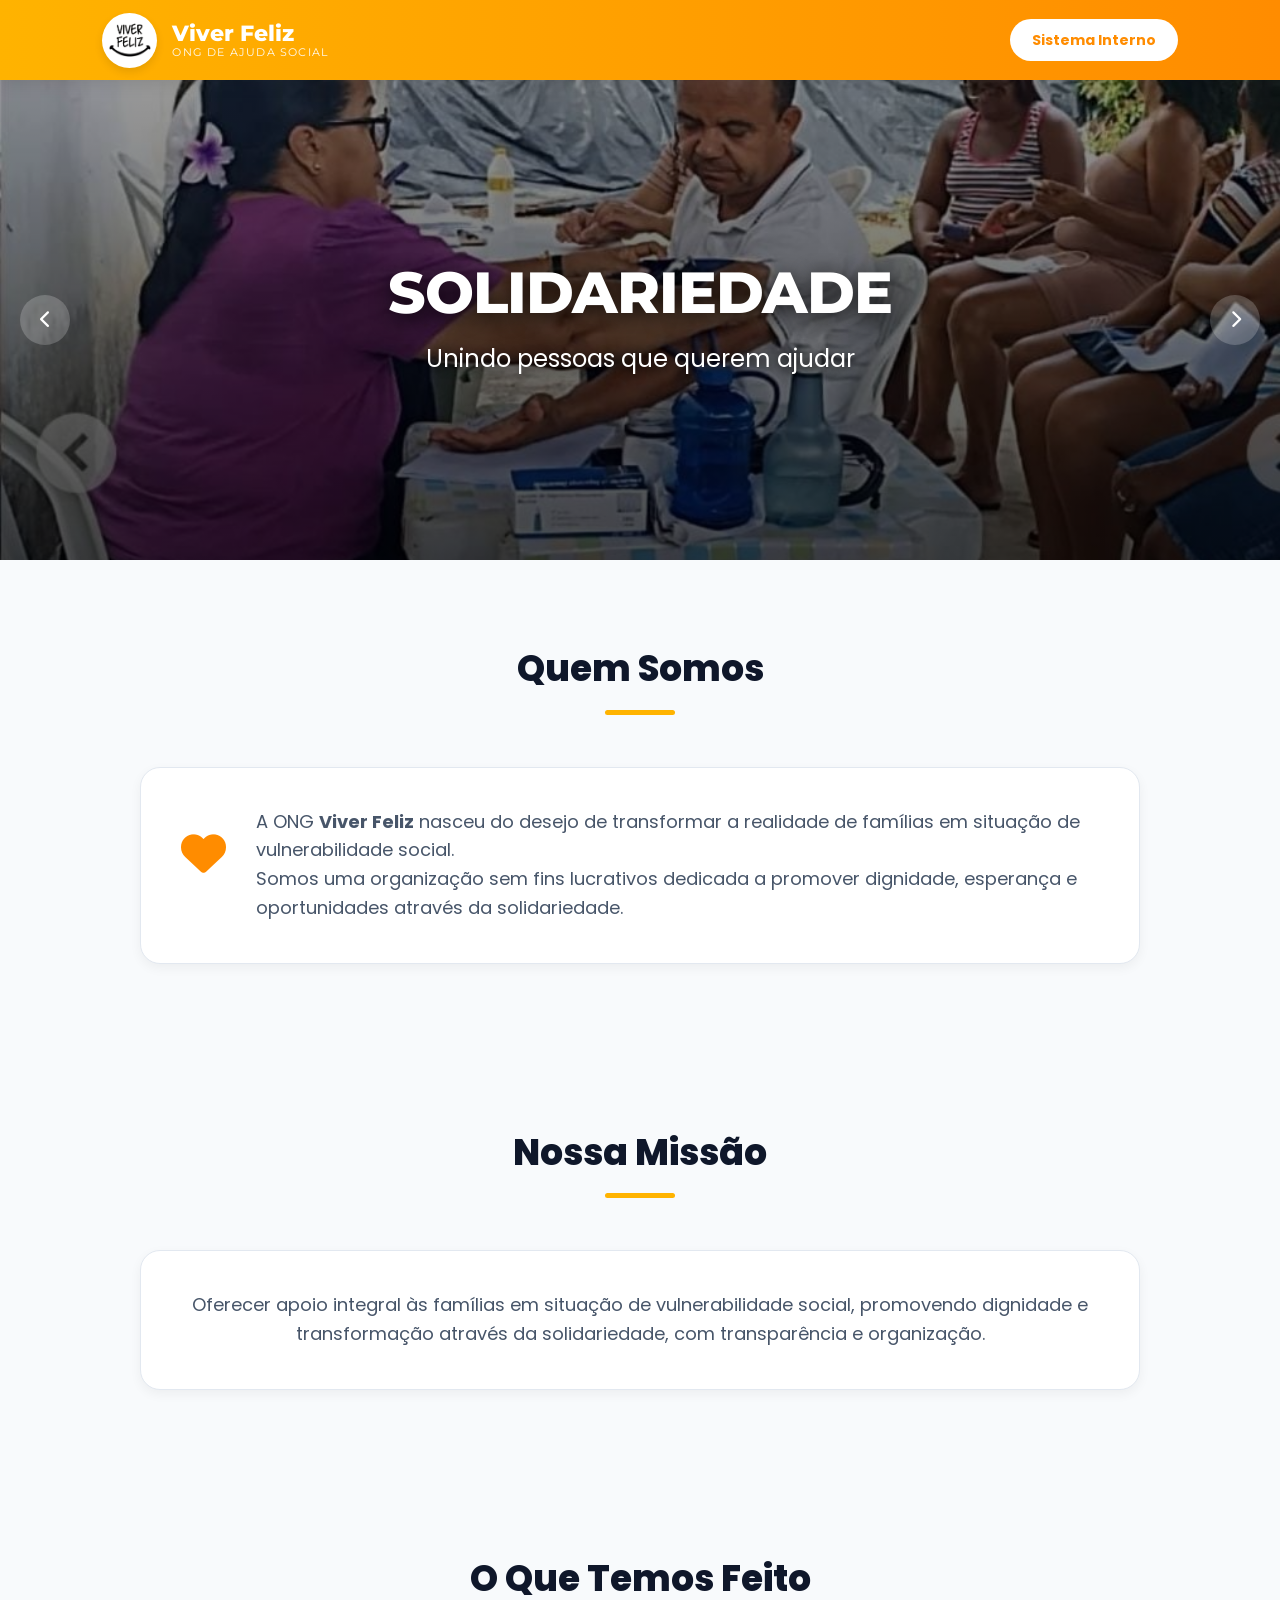
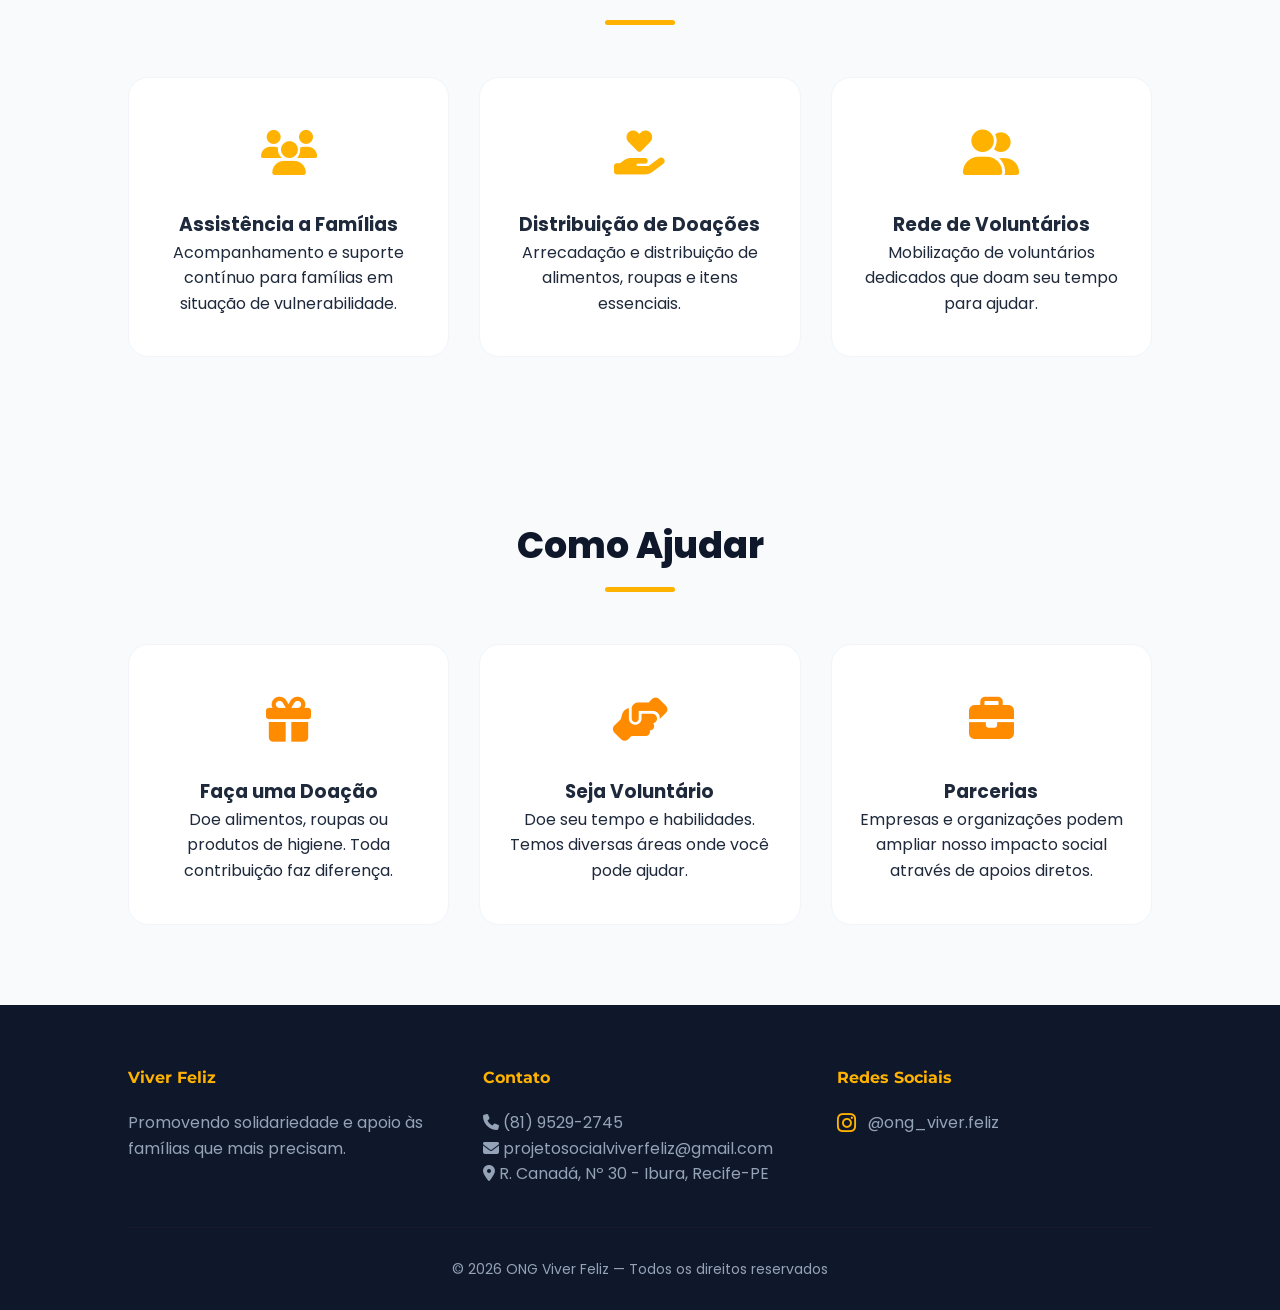
<file: frontend/pages/index.html>
<!DOCTYPE html>
<html lang="pt-BR">
<head>
    <meta charset="UTF-8">
    <meta name="viewport" content="width=device-width, initial-scale=1.0">
    <link href="https://fonts.googleapis.com/css2?family=Montserrat:wght@400;700;800&family=Poppins:wght@300;400;600&display=swap" rel="stylesheet">
    <link rel="stylesheet" href="https://cdnjs.cloudflare.com/ajax/libs/font-awesome/6.5.0/css/all.min.css">
    <link rel="stylesheet" href="../css/home.css">
    <title>Viver Feliz | ONG de Ajuda Social</title>
</head>
<body>
    <header>
        <div class="logo">
            <div class="logo-icon">
                <img src="../assets/img/logoTransparente.png" alt="Logo da ONG Viver Feliz" class="logo-img">
            </div>
            <div class="logo-text">
                <h1>Viver Feliz</h1>
                <span>ONG de Ajuda Social</span>
            </div>
        </div>
        <a class="admin-btn" href="../pages/login.html">Sistema Interno</a>
    </header>

    <main>
        <section class="banner" aria-label="Destaques da ONG">
            <div class="slides-container">
                <img class="slide foto1 active" src="../assets/img/foto1.jpeg" alt="Voluntária prestando atendimento" loading="lazy">
                <img class="slide foto2" src="../assets/img/foto2.jpeg" alt="Voluntárias sorrindo" loading="lazy">
                <img class="slide foto3" src="../assets/img/foto3.jpeg" alt="Alunos com certificado" loading="lazy">
                <img class="slide foto4" src="../assets/img/foto4.jpeg" alt="Crianças felizes" loading="lazy">
            </div>

            <div class="banner-text">
                <h2 id="tituloBanner">Solidariedade</h2>
                <p id="textoBanner">Unindo pessoas que querem ajudar</p>
            </div>

            <button class="arrow prev" aria-label="Ver slide anterior">
                <i class="fa-solid fa-chevron-left"></i>
            </button>
            <button class="arrow next" aria-label="Ver próximo slide">
                <i class="fa-solid fa-chevron-right"></i>
            </button>
        </section>

        <section id="quem-somos">
            <h2 class="titulo">Quem Somos</h2>
            <div class="quem-box">
                <div class="card-icon" aria-hidden="true">
                    <i class="fa-solid fa-heart" style="color: #ff8c00;"></i>
                </div>
                <div class="quem-texto">
                    <p>A ONG <strong>Viver Feliz</strong> nasceu do desejo de transformar a realidade de famílias em situação de vulnerabilidade social.</p>
                    <p>Somos uma organização sem fins lucrativos dedicada a promover dignidade, esperança e oportunidades através da solidariedade.</p>
                </div>
            </div>
        </section>

        <section id="missao">
            <h2 class="titulo">Nossa Missão</h2>
            <div class="missao-box"> 
                <p>Oferecer apoio integral às famílias em situação de vulnerabilidade social, promovendo dignidade e transformação através da solidariedade, com transparência e organização.</p>
            </div>
        </section>

        <section id="feito">
            <h2 class="titulo">O Que Temos Feito</h2>
            <div class="cards">
                <article class="card">
                    <div class="card-icon">
                        <i class="fa-solid fa-users" style="color: #ffb300;"></i>
                    </div>
                    <h3>Assistência a Famílias</h3>
                    <p>Acompanhamento e suporte contínuo para famílias em situação de vulnerabilidade.</p>
                </article>

                <article class="card">
                    <div class="card-icon">
                        <i class="fa-solid fa-hand-holding-heart" style="color: #ffb300;"></i>
                    </div>
                    <h3>Distribuição de Doações</h3>
                    <p>Arrecadação e distribuição de alimentos, roupas e itens essenciais.</p>
                </article>

                <article class="card">
                    <div class="card-icon">
                        <i class="fa-solid fa-user-group" style="color: #ffb300;"></i>
                    </div>
                    <h3>Rede de Voluntários</h3>
                    <p>Mobilização de voluntários dedicados que doam seu tempo para ajudar.</p>
                </article>
            </div>
        </section>

        <section id="ajudar">
            <h2 class="titulo">Como Ajudar</h2>
            <div class="cards">
                <article class="card">
                    <div class="card-icon"><i class="fa-solid fa-gift" style="color: #ff8c00;"></i></div>
                    <h3>Faça uma Doação</h3>
                    <p>Doe alimentos, roupas ou produtos de higiene. Toda contribuição faz diferença.</p>
                </article>
                <article class="card">
                    <div class="card-icon"><i class="fa-solid fa-handshake-angle" style="color: #ff8c00;"></i></div>
                    <h3>Seja Voluntário</h3>
                    <p>Doe seu tempo e habilidades. Temos diversas áreas onde você pode ajudar.</p>
                </article>
                <article class="card">
                    <div class="card-icon"><i class="fa-solid fa-briefcase" style="color: #ff8c00;"></i></div>
                    <h3>Parcerias</h3>
                    <p>Empresas e organizações podem ampliar nosso impacto social através de apoios diretos.</p>
                </article>
            </div>
        </section>
    </main>

    <footer>
        <div class="footer-grid">
            <div class="footer-col">
                <h4>Viver Feliz</h4>
                <p>Promovendo solidariedade e apoio às famílias que mais precisam.</p>
            </div>
            <div class="footer-col">
                <h4>Contato</h4>
                <address style="font-style: normal;">
                    <p><i class="fa-solid fa-phone"></i> (81) 9529-2745</p>
                    <p><i class="fa-solid fa-envelope"></i> projetosocialviverfeliz@gmail.com</p>
                    <p><i class="fa-solid fa-location-dot"></i> R. Canadá, Nº 30 - Ibura, Recife-PE</p>
                </address>
            </div>
            <div class="footer-col">
                <h4>Redes Sociais</h4>
                <div class="social-links">
                    <a href="https://instagram.com/ong_viver.feliz" target="_blank" rel="noopener" class="social-item">
                        <i class="fa-brands fa-instagram"></i>
                        <span>@ong_viver.feliz</span>
                    </a>
                </div>
            </div>
        </div>
        <div class="copy">
            <p>&copy; 2026 ONG Viver Feliz — Todos os direitos reservados</p>
        </div>
    </footer>
    
    <script src="../js/home.js"></script>
</body>
</html>
</file>
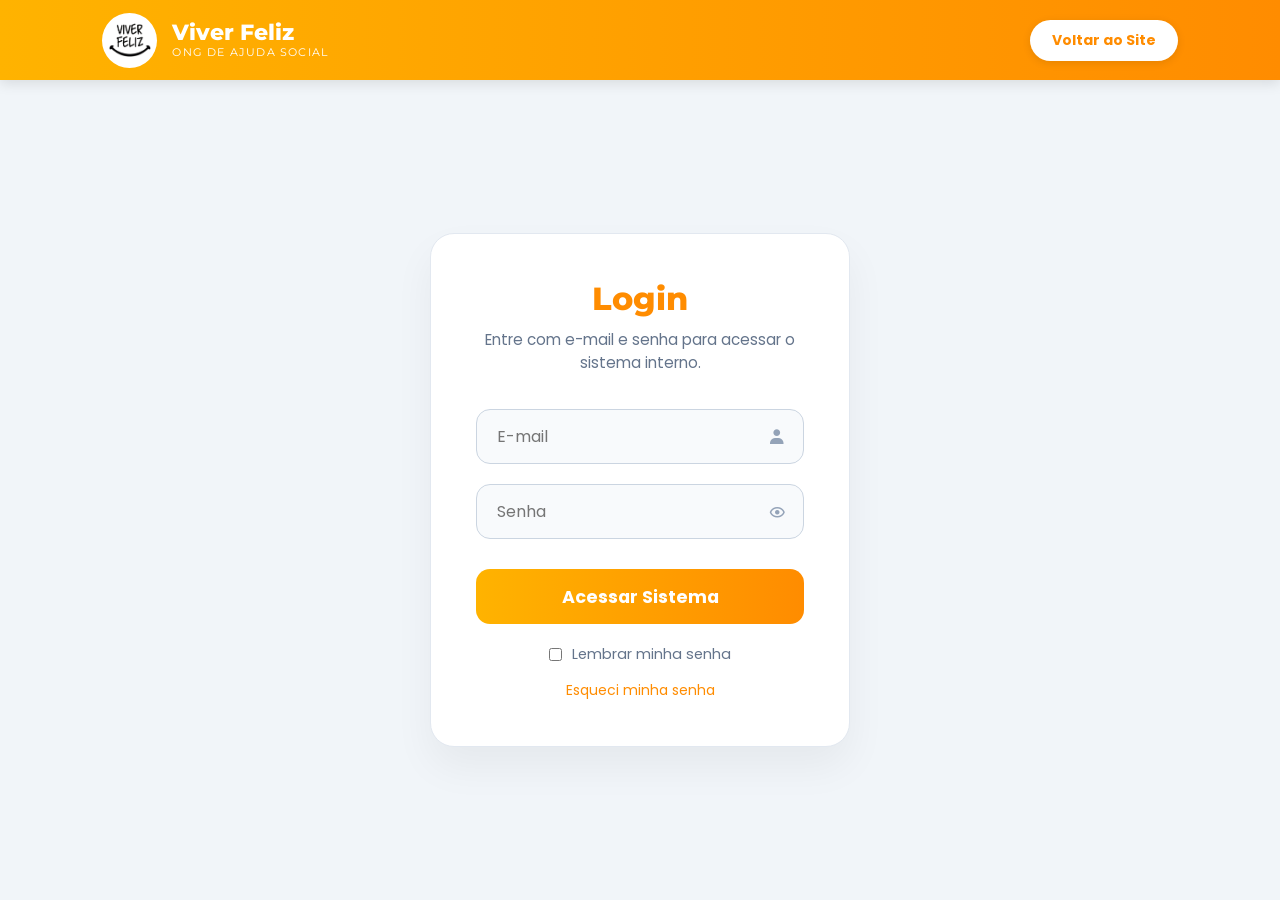
<file: frontend/pages/login.html>
<!DOCTYPE html>
<html lang="pt-br">
<head>
    <meta charset="UTF-8">
    <meta name="viewport" content="width=device-width, initial-scale=1.0">
    
    <link rel="preconnect" href="https://fonts.googleapis.com">
    <link rel="preconnect" href="https://fonts.gstatic.com" crossorigin>
    <link href="https://fonts.googleapis.com/css2?family=Montserrat:wght@400;700;800&family=Poppins:wght@300;400;600&display=swap" rel="stylesheet">
    
    <link href="https://unpkg.com/boxicons@2.1.4/css/boxicons.min.css" rel="stylesheet">
    <link rel="stylesheet" href="https://cdnjs.cloudflare.com/ajax/libs/font-awesome/6.5.0/css/all.min.css">

    <link rel="stylesheet" href="../css/login.css">

    <title>Viver Feliz - Login Interno</title>
</head>
<body>

    <header>
        <div class="logo">
            <div class="logo-icon">
                <img src="../assets/img/logoTransparente.png" alt="Logo da ONG Viver Feliz" class="logo-img">
            </div>
            <div class="logo-text">
                <h1>Viver Feliz</h1>
                <span>ONG de Ajuda Social</span>
            </div>
        </div>
        <a class="admin-btn" href="index.html">Voltar ao Site</a>
    </header>

    <div class="container-login">
        <main class="estrutura">
            <form id="formLogin">
                <h1>Login</h1>
                <p>Entre com e-mail e senha para acessar o sistema interno.</p>

                <div class="caixaInput">
                    <input name="email" id="email" placeholder="E-mail" type="email" required>
                    <i class="bx bxs-user"></i>
                </div>

                <div class="caixaInput">
                    <input name="senha" id="senha" placeholder="Senha" type="password" required>
                    <i class="bx bx-show" id="toggleSenha"></i>
                </div>

                <button type="submit" class="btn-login">Acessar Sistema</button>

                <div class="opcoesLogin">
                    <label class="lembrar">
                        <input type="checkbox" id="lembrar"> Lembrar minha senha
                    </label>
                </div>

                <a href="recuperar.html" class="esqueci-senha">Esqueci minha senha</a>

            </form>
        </main>
    </div>

    <script src="../js/utils/mensagem.js"></script>
    <script src="../js/login.js" defer></script>
</body>
</html>
</file>
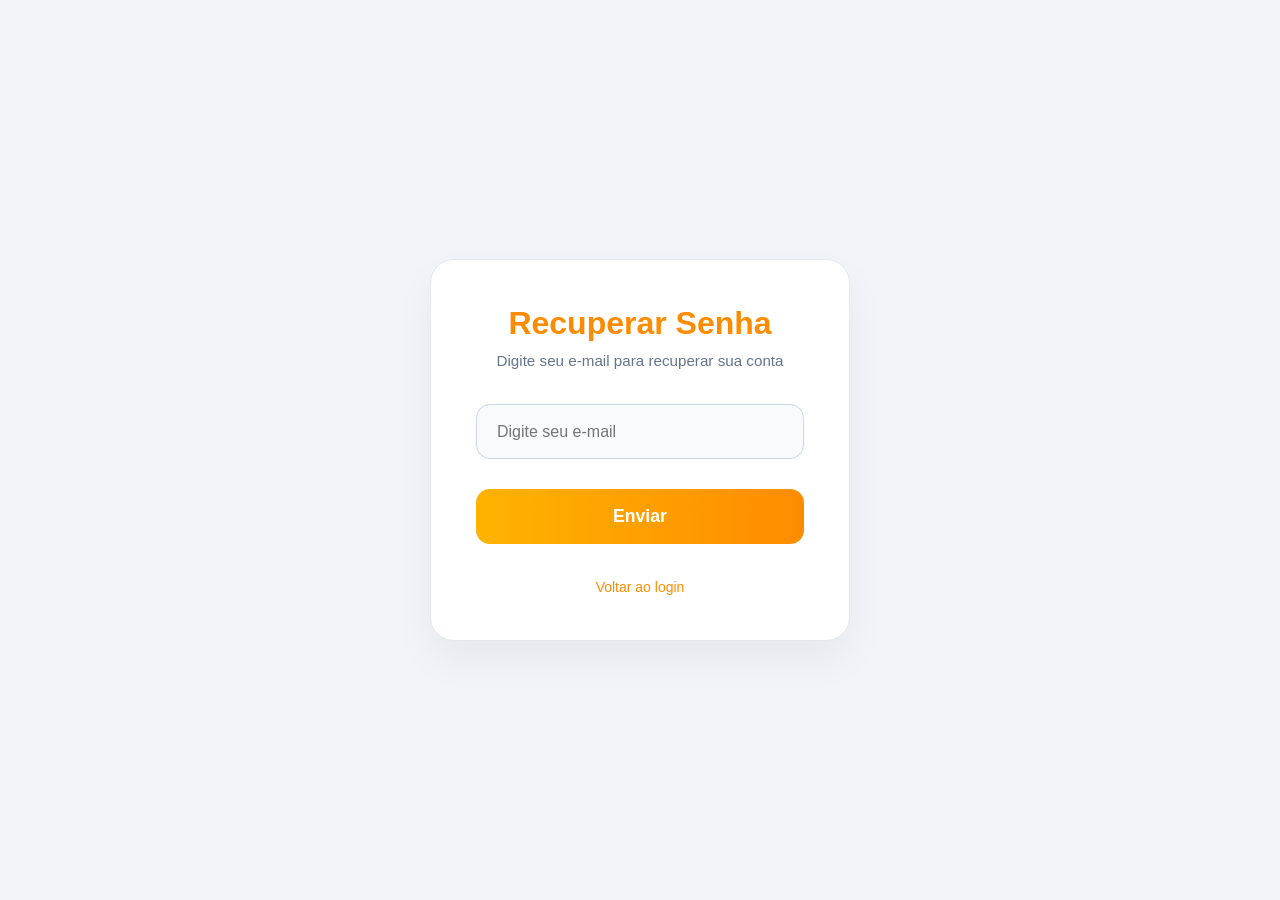
<file: frontend/pages/recuperar.html>
<!DOCTYPE html>
<html lang="pt-br">
<head>
    <meta charset="UTF-8">
    <meta name="viewport" content="width=device-width, initial-scale=1.0">
    <title>Recuperar Senha</title>
    <link rel="stylesheet" href="../css/login.css">
</head>
<body>

    <div class="container-login">
        <main class="estrutura">
            <h1>Recuperar Senha</h1>
            <p>Digite seu e-mail para recuperar sua conta</p>

            <div class="caixaInput">
                <input type="email" id="emailRecuperacao" placeholder="Digite seu e-mail" required>
            </div>

            <button onclick="recuperar()" class="btn-login">Enviar</button>

            <p id="mensagem" style="margin-top: 15px; text-align: center; font-size: 0.9rem;"></p>

            <div class="opcoesLogin" style="margin-top: 20px;">
                <a href="login.html" style="color: #ff8c00; text-decoration: none; font-size: 14px;">Voltar ao login</a>
            </div>
        </main>
    </div>

    <script>
        function recuperar() {
            const email = document.getElementById("emailRecuperacao").value;
            const mensagem = document.getElementById("mensagem");

            if (!email) {
                mensagem.innerText = "Digite um e-mail!";
                mensagem.style.color = "red";
                return;
            }

            mensagem.innerText = "Se o email existir, enviaremos instruções.";
            mensagem.style.color = "green";
        }
    </script>

</body>
</html>
</file>
<file: frontend/css/home.css>
/* ============================================================
    RESET E BASE
   ============================================================ */
* {
    margin: 0;
    padding: 0;
    box-sizing: border-box;
}

body {
    background: #f8fafc;
    color: #1e293b;
    line-height: 1.6;
    font-family: 'Poppins', sans-serif;
}

h2, h3, h4, .titulo {
    font-family: 'Poppins', sans-serif;
    font-weight: 700;
}

img {
    max-width: 100%;
    height: auto;
    display: block;
}

/* ============================================================
    HEADER E LOGO (AJUSTADO E TRAVADO)
   ============================================================ */
header {
    background: linear-gradient(90deg, #ffb300, #ff8c00);
    padding: 0 8%; /* Padding vertical removido para usar height fixo */
    display: flex;
    justify-content: space-between;
    align-items: center;
    color: white;
    box-shadow: 0 4px 15px rgba(0,0,0,0.1);
    position: sticky;
    top: 0;
    z-index: 1000;
    height: 80px; /* ALTURA TRAVADA PARA EVITAR PULO ENTRE PÁGINAS */
}

.logo {
    display: flex;
    align-items: center;
    gap: 15px;
}

.logo-icon {
    background: white;
    width: 55px;
    height: 55px;
    border-radius: 50%;
    display: flex;
    align-items: center;
    justify-content: center;
    box-shadow: 0 4px 8px rgba(0,0,0,0.1);
    flex-shrink: 0;
}

.logo-img {
    width: 42px !important;
    height: 42px !important;
    object-fit: contain !important;
}

.logo-text h1 {
    font-family: 'Montserrat', sans-serif;
    font-weight: 800;
    font-size: 22px;
    line-height: 1.1;
    margin: 0;
}

.logo-text span {
    font-family: 'Montserrat', sans-serif;
    font-size: 11px;
    opacity: 0.95;
    font-weight: 400; /* SEM NEGRITO */
    text-transform: uppercase; /* TEXTO EM MAIÚSCULO */
    letter-spacing: 1.2px;
    display: block;
    line-height: 1;
}

.admin-btn {
    background: white;
    color: #ff8c00;
    padding: 10px 22px;
    border-radius: 50px;
    text-decoration: none;
    font-size: 14px;
    font-weight: 700;
    font-family: 'Poppins', sans-serif;
    transition: all 0.3s ease;
    white-space: nowrap;
}

.admin-btn:hover {
    background: #fff3e0;
    transform: scale(1.05);
}

/* ============================================================
    BANNER E CARROSSEL 
   ============================================================ */
.banner {
    position: relative;
    height: 480px; 
    width: 100%;
    overflow: hidden;
    display: flex;
    align-items: center;
    justify-content: center;
    background: #000;
}

.slides-container {
    position: absolute;
    top: 0;
    left: 0;
    width: 100%;
    height: 100%;
    z-index: 0;
}

.banner::after {
    content: "";
    position: absolute;
    top: 0; 
    left: 0; 
    width: 100%; 
    height: 100%;
    background: linear-gradient(to bottom, rgba(0,0,0,0.4) 0%, rgba(0,0,0,0.7) 100%);
    z-index: 1;
}

.slide {
    position: absolute;
    top: 0;
    left: 0;
    width: 100%;
    height: 100%;
    object-fit: cover !important; 
    object-position: center 47%;
    opacity: 0;
    transition: opacity 1.2s ease-in-out;
}

.slide.active { 
    opacity: 1; 
}

.banner-text {
    position: relative;
    z-index: 2;
    color: white;
    max-width: 850px;
    padding: 0 20px;
    text-align: center;
}

.banner-text h2 {
    font-family: 'Montserrat', sans-serif;
    font-size: 58px;
    font-weight: 800;
    margin-bottom: 15px;
    text-transform: uppercase;
    letter-spacing: -1px;
    line-height: 1.1;
    text-shadow: 0 4px 20px rgba(0,0,0,0.8);
}

.banner-text p {
    font-size: 24px;
    font-weight: 400;
    text-shadow: 0 2px 10px rgba(0,0,0,0.8);
}

.arrow {
    position: absolute;
    top: 50%;
    transform: translateY(-50%);
    z-index: 10;
    background: rgba(255, 255, 255, 0.2);
    color: white;
    border: none;
    width: 50px;
    height: 50px;
    cursor: pointer;
    border-radius: 50%;
    transition: 0.3s;
    font-size: 18px;
    display: flex;
    align-items: center;
    justify-content: center;
}

.arrow:hover { background: #ffb300; color: #000; }
.prev { left: 20px; }
.next { right: 20px; }

/* ============================================================
    SEÇÕES E CONTEÚDO
   ============================================================ */
section {
    padding: 80px 10%;
    display: flex;
    flex-direction: column;
    align-items: center;
}

.titulo {
    font-size: 36px;
    margin-bottom: 40px;
    font-weight: 800;
    color: #0f172a;
}

.titulo::after {
    content: "";
    width: 70px;
    height: 5px;
    background: #ffb300;
    display: block;
    margin: 12px auto;
    border-radius: 10px;
}

.quem-box, .missao-box {
    display: flex;
    align-items: center;
    justify-content: center;
    background: white;
    border: 1px solid #e2e8f0;
    border-radius: 20px;
    padding: 40px;
    max-width: 1000px;
    box-shadow: 0 4px 12px rgba(0,0,0,0.05);
    font-size: 18px;
    color: #475569;
    text-align: center;
}

.quem-box {
    gap: 30px;
    text-align: left;
}

.cards {
    display: grid;
    grid-template-columns: repeat(auto-fit, minmax(280px, 1fr));
    gap: 30px;
    width: 100%;
    max-width: 1150px;
}

.card {
    background: white;
    padding: 40px 25px;
    border-radius: 20px;
    text-align: center;
    border: 1px solid #f1f5f9;
    transition: 0.3s;
}

.card:hover {
    transform: translateY(-8px);
    border-color: #ffb300;
    box-shadow: 0 10px 20px rgba(0,0,0,0.05);
}

.card-icon {
    font-size: 45px;
    margin-bottom: 20px;
}

/* ============================================================
    FOOTER
   ============================================================ */
footer {
    background: #0f172a;
    color: #94a3b8;
    padding: 60px 10% 30px;
}

.footer-grid {
    display: grid;
    grid-template-columns: repeat(auto-fit, minmax(250px, 1fr));
    gap: 40px;
}

.footer-col h4 {
    font-family: 'Montserrat', sans-serif;
    color: #ffb300;
    margin-bottom: 20px;
}

.social-links {
    display: flex;
    flex-direction: column;
    gap: 15px;
    margin-top: 10px;
}

/* Estilo base do link social */
.social-item {
    display: flex;
    align-items: center;
    gap: 12px;
    text-decoration: none;
    color: #94a3b8; /* Cinza azulado padrão */
    transition: all 0.4s cubic-bezier(0.175, 0.885, 0.32, 1.275); /* Transição suave */
}

/* Ícone padrão */
.social-item i {
    font-size: 22px;
    color: #ffb300; /* Amarelo/Laranja padrão */
    transition: 0.3s;
}

/* O EFEITO QUE VOCÊ QUER: Branco Brilhante e Inclinação */
.social-item:hover {
    color: #ffffff !important; /* Força o texto a ficar branco */
    transform: translateX(8px) rotate(-3deg); /* Desliza e dá a leve inclinada */
}

.social-item:hover i {
    color: #ffffff !important; /* Ícone fica branco */
    filter: drop-shadow(0 0 8px rgba(255, 255, 255, 0.8)); /* O efeito de BRILHO */
}
.copy {
    text-align: center;
    padding-top: 30px;
    border-top: 1px solid rgba(198, 68, 68, 0.05);
    margin-top: 40px;
    font-size: 14px;
}



/* ============================================================
    RESPONSIVIDADE
   ============================================================ */
@media (max-width: 768px) {
    header { height: auto; padding: 15px 5%; }
    .banner { height: 400px; } 
    .banner-text h2 { font-size: 38px; }
    .banner-text p { font-size: 18px; }
    .quem-box { flex-direction: column; text-align: center; padding: 30px; }
    section { padding: 60px 5%; }
}
</file>
<file: frontend/css/login.css>
/* ============================================================
    RESET E BASE (LOGIN) - SOFT WHITE & ORANGE
   ============================================================ */
* {
    margin: 0;
    padding: 0;
    box-sizing: border-box;
    font-family: "Poppins", sans-serif;
    -webkit-font-smoothing: antialiased;
}

body {
    display: flex;
    flex-direction: column; 
    min-height: 100vh;
    /* Fundo Soft Grey para reduzir o brilho da tela */
    background-color: #f1f5f9; 
    color: #1e293b;
    overflow-x: hidden;
}

/* ============================================================
    CABEÇALHO (PADRÃO HOME)
   ============================================================ */
header {
    background: linear-gradient(90deg, #ffb300, #ff8c00);
    padding: 0 8%;
    display: flex;
    justify-content: space-between;
    align-items: center;
    color: white;
    box-shadow: 0 4px 12px rgba(0,0,0,0.1);
    position: relative;
    z-index: 1000;
    width: 100%;
    height: 80px; 
}

.logo {
    display: flex;
    align-items: center;
    gap: 15px;
}

.logo-icon {
    background: white;
    width: 55px;
    height: 55px;
    border-radius: 50%;
    display: flex;
    align-items: center;
    justify-content: center;
}

.logo-img {
    width: 42px !important;
    height: 42px !important;
    object-fit: contain !important;
}

.logo-text h1 {
    font-family: "Montserrat", sans-serif;
    font-size: 22px;
    line-height: 1.1;
    font-weight: 800;
}

.logo-text span {
    font-family: "Montserrat", sans-serif;
    font-size: 11px;
    font-weight: 400 !important;
    text-transform: uppercase;
    letter-spacing: 1.2px;
    display: block;
}

/* BOTÃO VOLTAR AO SITE COM EFEITO HOVER PROFISSIONAL */
.admin-btn {
    background: white;
    color: #ff8c00;
    padding: 10px 22px;
    border-radius: 50px;
    text-decoration: none;
    font-size: 14px;
    font-weight: 700;
    transition: all 0.3s ease; /* Transição suave para escala e cor */
    display: inline-block;
    box-shadow: 0 2px 8px rgba(0,0,0,0.1);
}

.admin-btn:hover {
    background: #fff3e0;
    color: #ffb300;
    transform: scale(1.05); /* Efeito de zoom ao passar o mouse */
    box-shadow: 0 5px 15px rgba(0,0,0,0.15);
}

.admin-btn:active {
    transform: scale(0.98); /* Feedback de clique */
}

/* ============================================================
    ESTRUTURA DE LOGIN (MODO CONFORTO)
   ============================================================ */
.container-login {
    flex: 1;
    display: flex;
    justify-content: center;
    align-items: center;
    padding: 40px 20px;
}

.estrutura {
    width: 100%;
    max-width: 420px;
    background: #ffffff;    
    border-radius: 24px;
    padding: 45px;
    border: 1px solid #e2e8f0; 
    box-shadow: 0 20px 40px rgba(0,0,0,0.05);
}

.estrutura h1 {
    font-family: "Montserrat", sans-serif;
    font-size: 2rem;
    text-align: center;
    color: #ff8c00; 
    margin-bottom: 10px;
    font-weight: 800;
}

.estrutura p {
    font-size: 0.95rem;
    text-align: center;
    color: #64748b; 
    margin-bottom: 35px;
}

.caixaInput {
    position: relative;
    width: 100%;
    margin-bottom: 20px;
}

.caixaInput input {
    width: 100%;
    height: 55px;
    background: #f8fafc; 
    border: 1px solid #cbd5e1;
    border-radius: 14px;
    outline: none;
    font-size: 1rem;
    color: #1e293b;
    padding: 0 45px 0 20px;
    transition: 0.3s;
}

.caixaInput input:focus {
    border-color: #ffb300;
    background: #ffffff;
    box-shadow: 0 0 0 4px rgba(255, 179, 0, 0.1); 
}

.caixaInput i {
    position: absolute;
    right: 18px;
    top: 50%;
    transform: translateY(-50%);
    font-size: 18px;
    color: #94a3b8;
}

.btn-login {
    width: 100%;
    height: 55px;
    background: linear-gradient(90deg, #ffb300, #ff8c00);
    border: none;
    border-radius: 14px;
    color: #ffffff; 
    font-size: 1.1rem;
    font-weight: 700;
    cursor: pointer;
    transition: 0.3s;
    margin-top: 10px;
}

.btn-login:hover {
    filter: brightness(1.05);
    transform: translateY(-2px);
    box-shadow: 0 8px 20px rgba(255, 140, 0, 0.2);
}

.opcoesLogin {
    display: flex;
    justify-content: center;
    margin-top: 20px;
    font-size: 0.9rem;
    color: #64748b;
}

.lembrar {
    display: flex;
    align-items: center;
    gap: 10px;
    cursor: pointer;
}

.lembrar input {
    accent-color: #ff8c00;
}

/* ============================================================
    RESPONSIVIDADE
   ============================================================ */
@media (max-width: 768px) {
    .estrutura { 
        padding: 30px; 
        box-shadow: none;
        background: transparent;
        border: none;
    }
}

/* LINK ESQUECI SENHA - CORRIGIDO PARA O CENTRO */
.esqueci-senha {
    display: flex;             /* Muda para flex para facilitar o alinhamento */
    justify-content: center;   /* Centraliza horizontalmente */
    margin-top: 15px;          /* Ajuste um pouco o espaçamento do botão */
    color: #ff8c00;
    font-size: 14px;
    text-decoration: none;
    text-align: center;        /* Garante que o texto interno também se alinhe */
}

.esqueci-senha:hover {
    text-decoration: underline;
}
</file>
